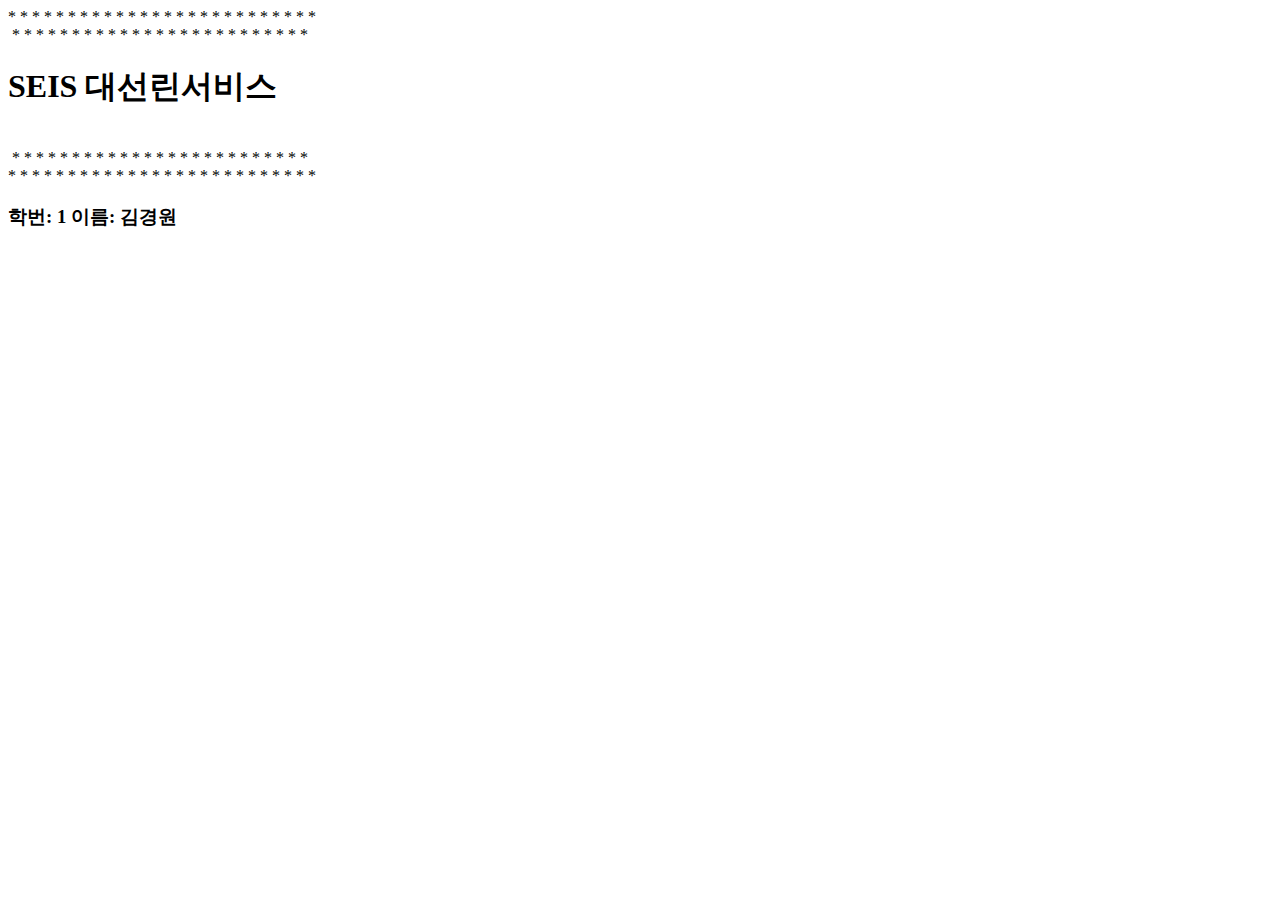
<file: index.html>
<!DOCTYPE html>
<html lang="en">
<head>
    <meta charset="UTF-8">
    <meta name="viewport" content="width=device-width, initial-scale=1.0">
    <title>제어 함수 객체</title>
    <script src="indd.js">
    
    </script>
</head>
<body>
    
</body>
</html>
</file>
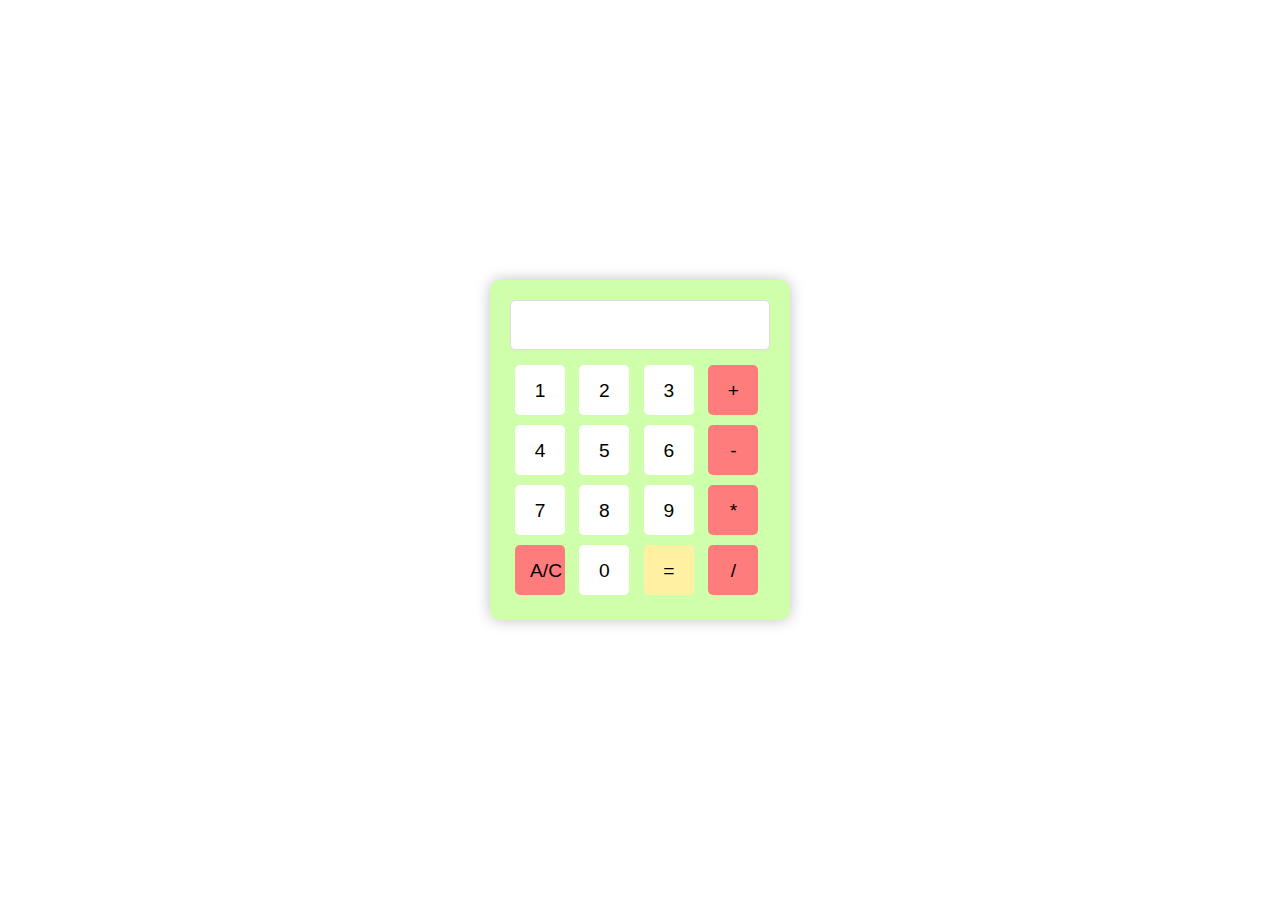
<file: Calcu2.html>
<!DOCTYPE html>
<html lang="ko">
<head>
    <meta charset="UTF-8">
    <meta name="viewport" content="width=device-width, initial-scale=1.0">
    <style>
         body {
            font-family: Arial, sans-serif;
            display: flex;
            justify-content: center;
            align-items: center;
            height: 100vh;
            margin: 0;
            background-color: #ffffff;
        }
        .Cal {
            border-radius: 10px;
            box-shadow: 0 0 15px rgba(0, 0, 0, 0.245);
            background-color: #d0ffac;
            padding: 20px;
            width: 260px;
        }
        .display {
            width: 100%;
            height: 50px;
            margin-bottom: 10px;
            text-align: right;
            font-size: 1.5em;
            padding: 10px;
            border: 1px solid #ddd;
            border-radius: 5px;
            box-sizing: border-box;
        }
        .button {
            padding: 15px;
            width: 50px;
            height: 50px;
            font-size: 1.2em;
            margin: 5px;
            border: none;
            border-radius: 5px;
            background-color: #ffffff;
            cursor: pointer;
            transition: background-color 0.2s;
        }
        .button:hover {
            background-color: #d1d1d1;
        }
        .button2{
            padding: 15px;
            width: 50px;
            height: 50px;
            font-size: 1.2em;
            margin: 5px;
            border: none;
            border-radius: 5px;
            background-color: #ff7c7c;
            cursor: pointer;
            transition: background-color 0.2s;
           
        }
        .button2:hover {
            background-color: #ff2323;
        }
        .button3{
            padding: 15px;
            width: 50px;
            height: 50px;
            font-size: 1.2em;
            margin: 5px;
            border: none;
            border-radius: 5px;
            background-color: #fff0a2;
            cursor: pointer;
            transition: background-color 0.2s;
           
        }
        .button3:hover {
            background-color: #ffee00;
        }
    </style>
    <script>
// 위에 스타일에선 계산기를 가운대로 오게하고 색깔들 변하게
        function number(number) { //숫자 누르면 문자끼리 더해진늑
            const display = document.getElementById('display');
            if (display.value === '0') {
                display.value = number;
            } else {
                display.value += number;
            }
        }

        function setOperation(operation) { //부호
            const display = document.getElementById('display');
            display.dataset.value = display.value;
            display.dataset.operation = operation;
            display.value = '';
        }

        function calculate() { //샤칙연산
            const display = document.getElementById('display');
            const num1 = parseFloat(display.dataset.value);
            const num2 = parseFloat(display.value);
            const operation = display.dataset.operation;

            let result;

            switch (operation) {
                case '+':
                    result = num1 + num2;
                    break;
                case '-':
                    result = num1 - num2;
                    break;
                case '*':
                    result = num1 * num2;
                    break;
                case '/':
                    result = num1 / num2;
                    break;
                default:
                    result = num2;
            }

            display.value = result;
            delete display.dataset.value;
            delete display.dataset.operation;
        }

        //A/C ㅅ숫자없애는거
        function clearDisplay() { 
            const display = document.getElementById('display'); 
            display.value = '';
            delete display.dataset.value;
            delete display.dataset.operation;
        }

    </script>
</head>
<body> 
    <div class="Cal">
        <input type="text" id="display" class="display" value="" ><br>
        <input type="button" value="1" id="number" onclick="number('1')" class="button">
        <input type="button" value="2" id="number" onclick="number('2')" class="button"> <!--버튼으로 숫자-->
        <input type="button" value="3" id="number"onclick="number('3')" class="button">
        <input type="button" value="+"  onclick="setOperation('+')" class="button2"><br>
        <input type="button" value="4" id="number"onclick="number('4')" class="button">
        <input type="button" value="5" id="number"onclick="number('5')" class="button">
        <input type="button" value="6" id="number"onclick="number('6')" class="button">
        <input type="button" value="-" onclick="setOperation('-')" class="button2"><br>
        <input type="button" value="7" id="number" onclick="number('7')" class="button">
        <input type="button" value="8" id="number"onclick="number('8')" class="button">
        <input type="button" value="9" id="number"onclick="number('9')" class="button">
        <input type="button" value="*"  onclick="setOperation('*')" class="button2"><br>
        <input type="button" value="A/C" onclick="clearDisplay()" class="button2">
        <input type="button" value="0" onclick="number('0')" class="button">
        <input type="button" value="=" onclick="calculate()" class="button3">
        <input type="button" value="/"  onclick="setOperation('/')" class="button2">

    </div>
    
</body>
</html>
</file>
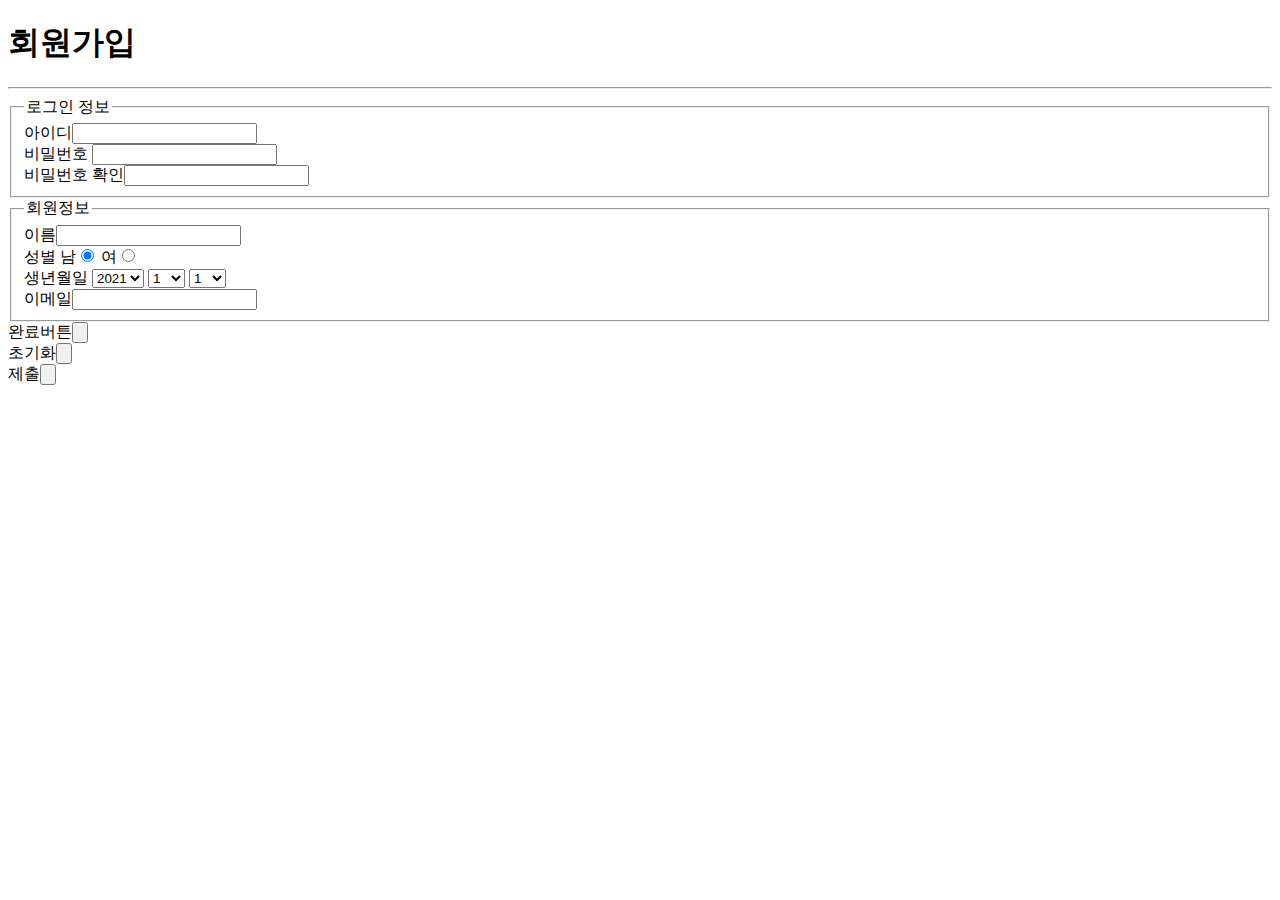
<file: form240405.html>
<!DOCTYPE html>
<html lang="en">
<head>
    <meta charset="UTF-8">
    <meta http-equiv="X-UA-Compatible" content="IE=edge">
    <meta name="viewport" content="width=device-width, initial-scale=1.0">
    <title>Document</title>
</head>
<body>
    <h1>회원가입</h1>
    <hr>
    <form action="" method="post">
        <fieldset><legend>로그인 정보</legend>
    아이디<input type="text" name="" id="" required><br>
    비밀번호 <input type="password" name="" id="" required><br>
    비밀번호 확인<input type="password" name="" id="" required><br>
        </fieldset>
    <fieldset><legend>회원정보</legend>

    이름<input type="text" name="" id="" required><br>
    성별 <label for="aid">남</label><input type="radio" name="gender" id="male" checked>
    <label for="aid">여</label><input type="radio" name="gender" id="female"><br>
    
    생년월일 <select name="year" id="">
        <option value="2021">2021</option> 
        <option value="2020">2020</option>
        <option value="2019">2019</option> 
        <option value="2018">2018</option> 
        <option value="2017">2017</option>
        <option value="2016">2016</option>  
        <option value="2015">2015</option>  
        <option value="2014">2014</option>  
        <option value="2013">2013</option>  
        <option value="2012">2012</option>  
        <option value="2011">2011</option>  
        <option value="2010">2010</option>  
        <option value="2009">2009</option>  
        <option value="2008">2008</option>  
        <option value="2007">2007</option>  
        <option value="2006">2006</option>  
        <option value="2005">2005</option>  
        <option value="2004">2004</option>  
        <option value="2003">2003</option>  
        <option value="2002">2002</option>  
        <option value="2001">2001</option>  
        <option value="2000">2000</option>  
        <option value="1999">1999</option>  
        <option value="1998">1998</option>  
        <option value="1997">1997</option>  
        <option value="1996">1996</option>  
        <option value="1995">1995</option>  
        <option value="1994">1994</option>  
        <option value="1993">1993</option>  
        <option value="1992">1992</option>  
        <option value="1991">1991</option>  
        <option value="1990">1990</option>  
        <option value="1989">1989</option>  
        <option value="1988">1988</option>  
        <option value="1987">1987</option> 
         <option value="1986">1986</option>  
         <option value="1985">1985</option>  
         <option value="1984">1984</option>  
         <option value="1983">1983</option>  
         <option value="1982">1982</option>  
         <option value="1981">1981</option>  
         <option value="1980">1980</option>  
         <option value="1979">1979</option>  
         <option value="1978">1978</option>  
         <option value="1977">1977</option>  
         <option value="1976">1976</option>  
         <option value="1975">1975</option>  
         <option value="1974">1974</option>  
         <option value="1973">1973</option>  
         <option value="1972">1972</option>  
         <option value="1971">1971</option>  
         <option value="1970">1970</option>  
         <option value="1969">1969</option>  
         <option value="1968">1968</option>  
         <option value="1967">1967</option>  
         <option value="1966">1966</option>  
         <option value="1965">1965</option>  
         <option value="1964">1964</option>  
         <option value="1963">1963</option>  
         <option value="1962">1962</option>  
         <option value="1960">1960</option>  
         <option value="1959">1959</option>  
         <option value="1958">1958</option>  
         <option value="1957">1957</option>  
         <option value="1956">1956</option>  
         <option value="1955">1955</option>  
         <option value="1954">1954</option>  
         <option value="1953">1953</option>  
         <option value="1952">1952</option>  
         <option value="1951">1951</option>  
         <option value="1950">1950</option>  
         <option value="1949">1949</option>  
         <option value="1948">1948</option>  
         <option value="1947">1947</option>  
         <option value="1946">1946</option>  
         <option value="1945">1945</option>  
         <option value="1944">1944</option>  
         <option value="1943">1943</option>  
         <option value="1942">1942</option>  
         <option value="1941">1941</option>  
         <option value="1940">1940</option>  
         <option value="1939">1939</option>  
         <option value="1938">1938</option>  
         <option value="1937">1937</option>  
         <option value="1936">1936</option>  
         <option value="1935">1935</option>  
         <option value="1934">1934</option>  
         <option value="1933">1933</option>  
         <option value="1932">1932</option>  
         <option value="1931">1931</option>  
         <option value="1930">1930</option>  
         <option value="1929">1929</option>  
         <option value="1928">1928</option>  
         <option value="1927">1927</option>  
         <option value="1926">1926</option>  
         <option value="1925">1925</option>  
         <option value="1924">1924</option> 
         <option value="1923">1923</option>  
         <option value="1922">1922</option>  
         <option value="1921">1921</option>
    </select>
    <select name="month" id="">
        <option value="1">1</option> 
        <option value="2">2</option>
        <option value="3">3</option>
        <option value="4">4</option>
        <option value="5">5</option>
        <option value="6">6</option>
        <option value="7">7</option>
        <option value="8">8</option>
        <option value="9">9</option>
        <option value="10">10</option>
        <option value="11">11</option>
        <option value="12">12</option>
    </select>
    <select name="date" id=""> 일
        <option value="1">1</option>
        <option value="2">2</option>
        <option value="3">3</option>
        <option value="4">4</option>
        <option value="5">5</option>
        <option value="6">6</option>
        <option value="7">7</option>
        <option value="8">8</option>
        <option value="9">9</option>
        <option value="10">10</option>
        <option value="11">11</option>
        <option value="12">12</option>
        <option value="13">13</option>
        <option value="14">14</option>
        <option value="15">15</option>
        <option value="16">16</option>
        <option value="17">17</option>
        <option value="18">18</option>
        <option value="19">19</option>
        <option value="20">20</option>
        <option value="21">21</option>
        <option value="22">22</option>
        <option value="23">23</option>
        <option value="24">24</option>
        <option value="25">25</option>
        <option value="26">26</option>
        <option value="27">27</option>
        <option value="28">28</option>
        <option value="29">29</option>
        <option value="30">30</option>
        <option value="31">31</option>
    </select><br>
    <label for="k">이메일</label><input type="email" name="" id="k" required><br>
    
</fieldset>
    
    완료버튼<input type="button" value=""><br>
    초기화<input type="reset" value=""><br>
    제출<input type="button" value="">
</form>


</body>
</html>
</file>
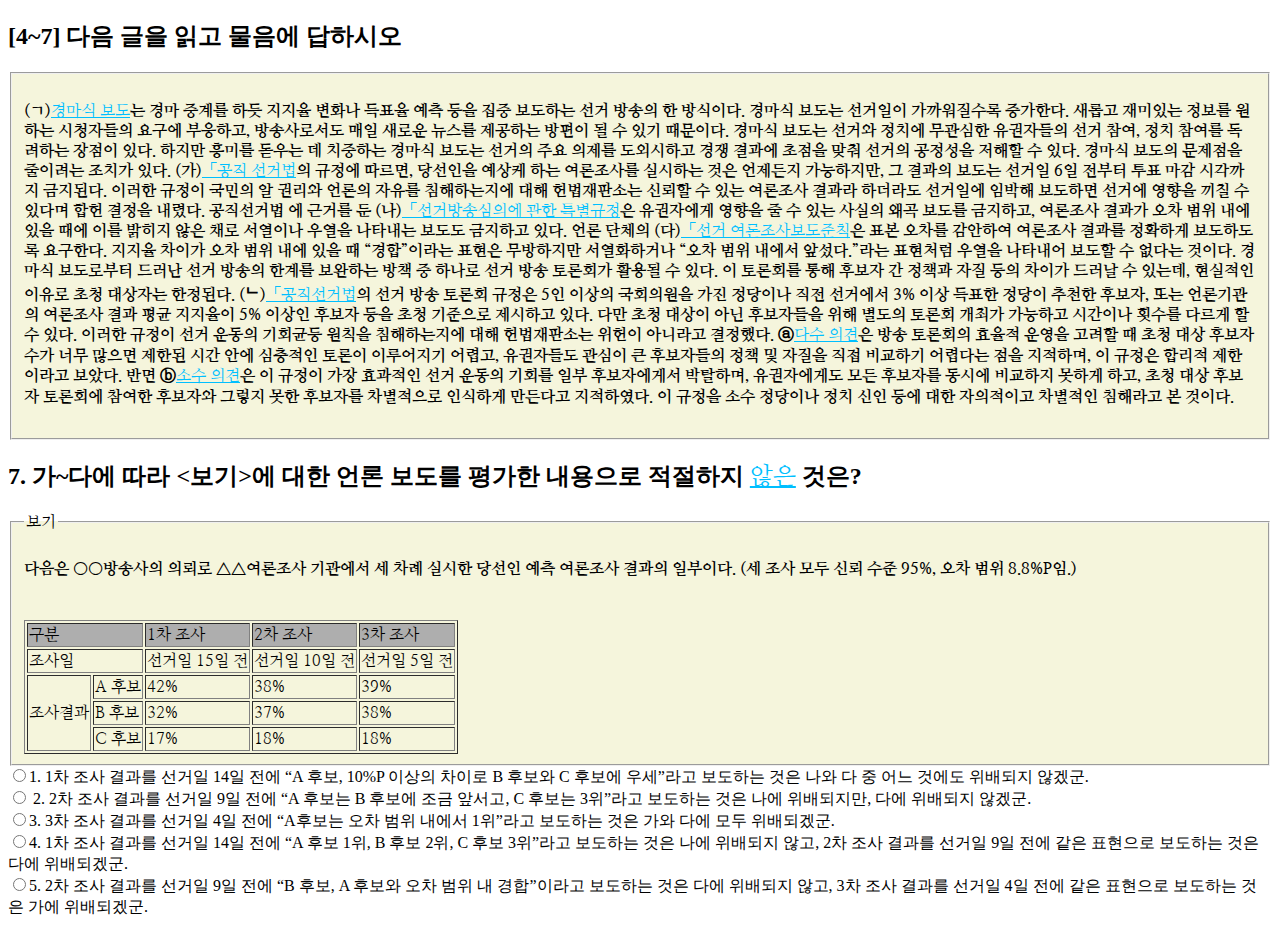
<file: test240405.html>
<!DOCTYPE html>
<html lang="en">
<head>
    <meta charset="UTF-8">
    <meta http-equiv="X-UA-Compatible" content="IE=edge">
    <meta name="viewport" content="width=device-width, initial-scale=1.0">
    <title>2024학년도 대학수학능력시험 문제지 ( 국어 ) </title>
    <style>
        fieldset {
            background-color: beige;
            font-family: "Nanum Myeongjo", serif;
            font-weight: 400;
            font-style: normal;
        }
        u {
            color:deepskyblue;

            font-family: "Nanum Myeongjo", serif;
            font-weight: 400;
            font-style: normal;
        }
    </style>
    <link rel="preconnect" href="https://fonts.googleapis.com">
    <link rel="preconnect" href="https://fonts.gstatic.com" crossorigin>
    <link href="https://fonts.googleapis.com/css2?family=Nanum+Myeongjo&display=swap" rel="stylesheet">
    </head>
<body>
    <h2>[4~7] 다음 글을 읽고 물음에 답하시오</h2>
    
    <fieldset><h4>(ㄱ)<u>경마식 보도</u>는 경마 중계를 하듯 지지율 변화나 득표율 예측
        등을 집중 보도하는 선거 방송의 한 방식이다. 경마식 보도는
        선거일이 가까워질수록 증가한다. 새롭고 재미있는 정보를 원하는
        시청자들의 요구에 부응하고, 방송사로서도 매일 새로운 뉴스를
        제공하는 방편이 될 수 있기 때문이다. 경마식 보도는 선거와
        정치에 무관심한 유권자들의 선거 참여, 정치 참여를 독려하는
        장점이 있다. 하지만 흥미를 돋우는 데 치중하는 경마식 보도는
        선거의 주요 의제를 도외시하고 경쟁 결과에 초점을 맞춰 선거의
        공정성을 저해할 수 있다.
        경마식 보도의 문제점을 줄이려는 조치가 있다. (가)<u>「공직
        선거법</u>의 규정에 따르면, 당선인을 예상케 하는 여론조사를
        실시하는 것은 언제든지 가능하지만, 그 결과의 보도는 선거일
        6일 전부터 투표 마감 시각까지 금지된다. 이러한 규정이 국민의
        알 권리와 언론의 자유를 침해하는지에 대해 헌법재판소는 신뢰할
        수 있는 여론조사 결과라 하더라도 선거일에 임박해 보도하면
        선거에 영향을 끼칠 수 있다며 합헌 결정을 내렸다. 공직선거법 에
        근거를 둔 (나)<u>「선거방송심의에 관한 특별규정</u>은 유권자에게
        영향을 줄 수 있는 사실의 왜곡 보도를 금지하고, 여론조사
        결과가 오차 범위 내에 있을 때에 이를 밝히지 않은 채로 서열이나
        우열을 나타내는 보도도 금지하고 있다. 언론 단체의 (다)<u>「선거
        여론조사보도준칙</u>은 표본 오차를 감안하여 여론조사 결과를
        정확하게 보도하도록 요구한다. 지지율 차이가 오차 범위 내에
        있을 때 “경합”이라는 표현은 무방하지만 서열화하거나 “오차
        범위 내에서 앞섰다.”라는 표현처럼 우열을 나타내어 보도할
        수 없다는 것이다.
        경마식 보도로부터 드러난 선거 방송의 한계를 보완하는 방책
        중 하나로 선거 방송 토론회가 활용될 수 있다. 이 토론회를
        통해 후보자 간 정책과 자질 등의 차이가 드러날 수 있는데,
        현실적인 이유로 초청 대상자는 한정된다. (ᄂ)<u>「공직선거법</u>의
        선거 방송 토론회 규정은 5인 이상의 국회의원을 가진 정당이나
        직전 선거에서 3% 이상 득표한 정당이 추천한 후보자, 또는
        언론기관의 여론조사 결과 평균 지지율이 5% 이상인 후보자
        등을 초청 기준으로 제시하고 있다. 다만 초청 대상이 아닌
        후보자들을 위해 별도의 토론회 개최가 가능하고 시간이나
        횟수를 다르게 할 수 있다.
        이러한 규정이 선거 운동의 기회균등 원칙을 침해하는지에
        대해 헌법재판소는 위헌이 아니라고 결정했다. ⓐ<u>다수 의견</u>은
        방송 토론회의 효율적 운영을 고려할 때 초청 대상 후보자 수가
        너무 많으면 제한된 시간 안에 심층적인 토론이 이루어지기
        어렵고, 유권자들도 관심이 큰 후보자들의 정책 및 자질을 직접
        비교하기 어렵다는 점을 지적하며, 이 규정은 합리적 제한이라고
        보았다. 반면 ⓑ<u>소수 의견</u>은 이 규정이 가장 효과적인 선거
        운동의 기회를 일부 후보자에게서 박탈하며, 유권자에게도 모든
        후보자를 동시에 비교하지 못하게 하고, 초청 대상 후보자
        토론회에 참여한 후보자와 그렇지 못한 후보자를 차별적으로
        인식하게 만든다고 지적하였다. 이 규정을 소수 정당이나 정치
        신인 등에 대한 자의적이고 차별적인 침해라고 본 것이다.</h4>
    </fieldset>

    <h2>7. 가~다에 따라 <보기>에 대한 언론 보도를 평가한 내용으로
        적절하지 <u>않은</u> 것은?</h2>

    <form action="" method="post">
        <fieldset><legend>보기</legend>
            <h4>다음은 ○○방송사의 의뢰로 △△여론조사 기관에서 세 차례
                실시한 당선인 예측 여론조사 결과의 일부이다. (세 조사 모두
                신뢰 수준 95%, 오차 범위 8.8%P임.)
            </h4><br>
            
            <table border="1">
                <tr>
                    <td colspan="2" style="background-color: rgb(174, 174, 174);">구분</td>
                    <td style="background-color: rgb(174, 174, 174);">1차 조사</td>
                    <td style="background-color: rgb(174, 174, 174);">2차 조사</td>
                    <td style="background-color: rgb(174, 174, 174);">3차 조사</td>
                   
                </tr>
                <tr>
                    <td colspan="2">조사일</td>
                    <td>선거일 15일 전</td>
                    <td>선거일 10일 전</td>
                    <td>선거일 5일 전</td>
                   
                </tr>

                <tr>
                    <td rowspan="3">조사결과</td>
                    <td>A 후보</td>
                    <td>42%</td>
                    <td>38%</td>
                    <td>39%</td>
                   
                </tr>

                <tr>
                    <td>B 후보</td>
                    <td>32%</td>
                    <td>37%</td>
                    <td>38%</td>
                   
                </tr>
                <tr>
                    <td>C 후보</td>
                    <td>17%</td>
                    <td>18%</td>
                    <td>18%</td>
                   
                </tr>

            </table>
    
        </fieldset>
        <input type="radio" name="f" id="1"><label for="1">1. 1차 조사 결과를 선거일 14일 전에 “A 후보, 10%P 이상의
            차이로 B 후보와 C 후보에 우세”라고 보도하는 것은 나와 다
            중 어느 것에도 위배되지 않겠군.
        </label><br>
        <input type="radio" name="f" id="2"><label for="2"> 2. 2차 조사 결과를 선거일 9일 전에 “A 후보는 B 후보에 조금
            앞서고, C 후보는 3위”라고 보도하는 것은 나에 위배되지만,
            다에 위배되지 않겠군.
        </label><br>
        <input type="radio" name="f" id="3"><label for="3">3. 3차 조사 결과를 선거일 4일 전에 “A후보는 오차 범위 내에서
            1위”라고 보도하는 것은 가와 다에 모두 위배되겠군.
        </label><br>
        <input type="radio" name="f" id="4"><label for="4">4. 1차 조사 결과를 선거일 14일 전에 “A 후보 1위, B 후보 2위,
            C 후보 3위”라고 보도하는 것은 나에 위배되지 않고, 2차 조사
            결과를 선거일 9일 전에 같은 표현으로 보도하는 것은 다에
            위배되겠군.
        </label><br>
        <input type="radio" name="f" id="5"><label for="5">5. 2차 조사 결과를 선거일 9일 전에 “B 후보, A 후보와 오차
            범위 내 경합”이라고 보도하는 것은 다에 위배되지 않고, 3차
            조사 결과를 선거일 4일 전에 같은 표현으로 보도하는 것은
            가에 위배되겠군.
        </label><br>

</form>


</body>
</html>
</file>
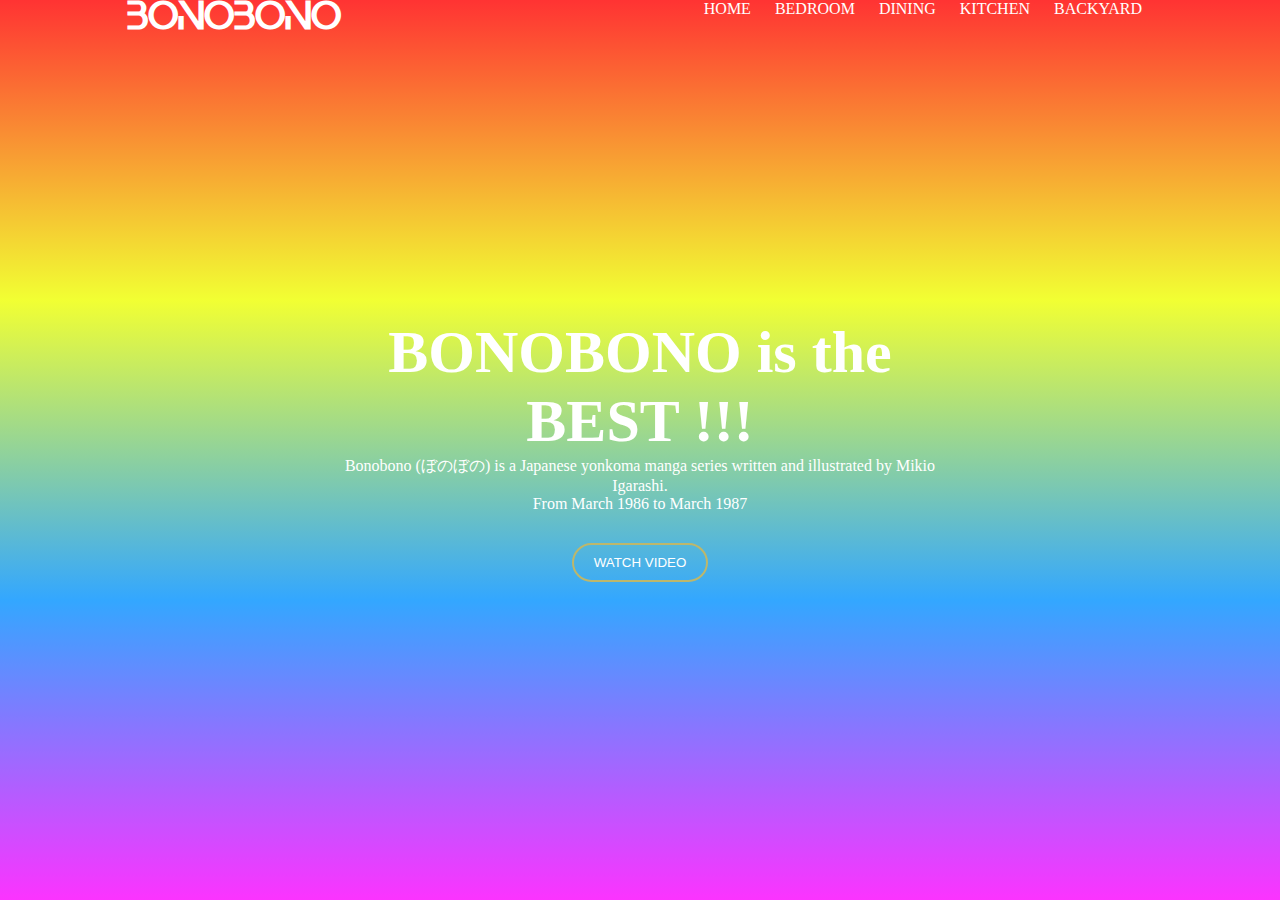
<file: css_test/test2.html>
<!DOCTYPE html>
<html lang="en">
  <head>
    <meta charset="UTF-8" />
    <meta http-equiv="X-UA-Compatible" content="IE=edge" />
    <meta name="viewport" content="width=device-width, initial-scale=1.0" />
    <title>Document</title>
    <link rel="stylesheet" href="style_test.css" />
  </head>
  <body>
    <div class="container">
      <div class="header">
        <h1><a href="#">BONOBONO</a></h1>
        <div class="nav">
          <ul>
            <li><a href="#">HOME</a></li>
            <li><a href="#">BEDROOM</a></li>
            <li><a href="#">DINING</a></li>
            <li><a href="#">KITCHEN</a></li>
            <li><a href="#">BACKYARD</a></li>
          </ul>
        </div>
      </div>
      <div class="hero">
        <h2>BONOBONO is the BEST !!! </h2>
        <p>
          Bonobono (ぼのぼの) is a Japanese yonkoma manga series written and illustrated by Mikio Igarashi.<br>
          From March 1986 to March 1987
        </p>
        <button>WATCH VIDEO</button>
      </div>
    </div>
  </body>
</html>
</file>
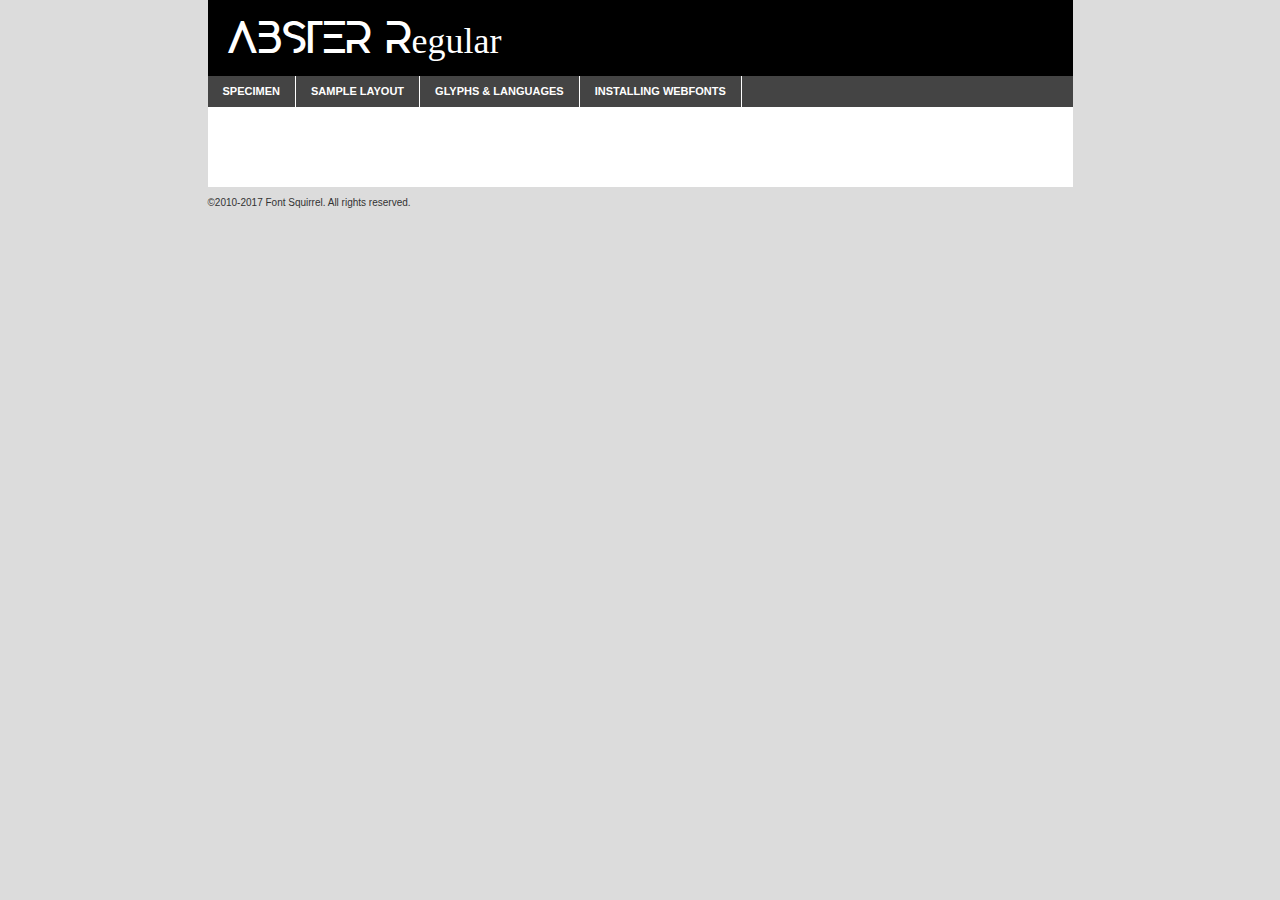
<file: css_test/font/abster-demo.html>
<!DOCTYPE html PUBLIC "-//W3C//DTD XHTML 1.0 Transitional//EN"
	"http://www.w3.org/TR/xhtml1/DTD/xhtml1-transitional.dtd">

<html xmlns="http://www.w3.org/1999/xhtml" xml:lang="en" lang="en">
<head>
	<meta http-equiv="Content-Type" content="text/html; charset=utf-8" />
	<script src="http://ajax.googleapis.com/ajax/libs/jquery/1.7.2/jquery.min.js" type="text/javascript" charset="utf-8"></script>
	<script type="text/javascript">
	(function($){$.fn.easyTabs=function(option){var param=jQuery.extend({fadeSpeed:"fast",defaultContent:1,activeClass:'active'},option);$(this).each(function(){var thisId="#"+this.id;if(param.defaultContent==''){param.defaultContent=1;}
	if(typeof param.defaultContent=="number")
	{var defaultTab=$(thisId+" .tabs li:eq("+(param.defaultContent-1)+") a").attr('href').substr(1);}else{var defaultTab=param.defaultContent;}
	$(thisId+" .tabs li a").each(function(){var tabToHide=$(this).attr('href').substr(1);$("#"+tabToHide).addClass('easytabs-tab-content');});hideAll();changeContent(defaultTab);function hideAll(){$(thisId+" .easytabs-tab-content").hide();}
	function changeContent(tabId){hideAll();$(thisId+" .tabs li").removeClass(param.activeClass);$(thisId+" .tabs li a[href=#"+tabId+"]").closest('li').addClass(param.activeClass);if(param.fadeSpeed!="none")
	{$(thisId+" #"+tabId).fadeIn(param.fadeSpeed);}else{$(thisId+" #"+tabId).show();}}
	$(thisId+" .tabs li").click(function(){var tabId=$(this).find('a').attr('href').substr(1);changeContent(tabId);return false;});});}})(jQuery);
	</script>
	<link rel="stylesheet" href="specimen_files/specimen_stylesheet.css" type="text/css" charset="utf-8" />
	<link rel="stylesheet" href="stylesheet.css" type="text/css" charset="utf-8" />

	<style type="text/css">
					body{
				font-family: 'absterregular';
							}
		</style>

	<title>ABSTER Regular Specimen</title>
	
	
	<script type="text/javascript" charset="utf-8">
		$(document).ready(function() {
			$('#container').easyTabs({defaultContent:1});
		});
	</script>
</head>

<body>
<div id="container">
	<div id="header">
		ABSTER Regular	</div>
	<ul class="tabs">
		<li><a href="#specimen">Specimen</a></li>
		<li><a href="#layout">Sample Layout</a></li>
				<li><a href="#glyphs">Glyphs &amp; Languages</a></li>
		<li><a href="#installing">Installing Webfonts</a></li>
		
	</ul>
	
	<div id="main_content">

		
			<div id="specimen">
		
				<div class="section">
					<div class="grid12 firstcol">
						<div class="huge">AaBb</div>
					</div>
				</div>
		
				<div class="section">
					<div class="glyph_range">A&#x200B;B&#x200b;C&#x200b;D&#x200b;E&#x200b;F&#x200b;G&#x200b;H&#x200b;I&#x200b;J&#x200b;K&#x200b;L&#x200b;M&#x200b;N&#x200b;O&#x200b;P&#x200b;Q&#x200b;R&#x200b;S&#x200b;T&#x200b;U&#x200b;V&#x200b;W&#x200b;X&#x200b;Y&#x200b;Z&#x200b;a&#x200b;b&#x200b;c&#x200b;d&#x200b;e&#x200b;f&#x200b;g&#x200b;h&#x200b;i&#x200b;j&#x200b;k&#x200b;l&#x200b;m&#x200b;n&#x200b;o&#x200b;p&#x200b;q&#x200b;r&#x200b;s&#x200b;t&#x200b;u&#x200b;v&#x200b;w&#x200b;x&#x200b;y&#x200b;z&#x200b;1&#x200b;2&#x200b;3&#x200b;4&#x200b;5&#x200b;6&#x200b;7&#x200b;8&#x200b;9&#x200b;0&#x200b;&amp;&#x200b;.&#x200b;,&#x200b;?&#x200b;!&#x200b;&#64;&#x200b;(&#x200b;)&#x200b;#&#x200b;$&#x200b;%&#x200b;*&#x200b;+&#x200b;-&#x200b;=&#x200b;:&#x200b;;</div>
				</div>
				<div class="section">
					<div class="grid12 firstcol">
						<table class="sample_table">
							<tr><td>10</td><td class="size10">abcdefghijklmnopqrstuvwxyzABCDEFGHIJKLMNOPQRSTUVWXYZ0123456789abcdefghijklmnopqrstuvwxyzABCDEFGHIJKLMNOPQRSTUVWXYZ0123456789abcdefghijklmnopqrstuvwxyzABCDEFGHIJKLMNOPQRSTUVWXYZ</td></tr>
							<tr><td>11</td><td class="size11">abcdefghijklmnopqrstuvwxyzABCDEFGHIJKLMNOPQRSTUVWXYZ0123456789abcdefghijklmnopqrstuvwxyzABCDEFGHIJKLMNOPQRSTUVWXYZ0123456789abcdefghijklmnopqrstuvwxyzABCDEFGHIJKLMNOPQRSTUVWXYZ</td></tr>
							<tr><td>12</td><td class="size12">abcdefghijklmnopqrstuvwxyzABCDEFGHIJKLMNOPQRSTUVWXYZ0123456789abcdefghijklmnopqrstuvwxyzABCDEFGHIJKLMNOPQRSTUVWXYZ0123456789abcdefghijklmnopqrstuvwxyzABCDEFGHIJKLMNOPQRSTUVWXYZ</td></tr>
							<tr><td>13</td><td class="size13">abcdefghijklmnopqrstuvwxyzABCDEFGHIJKLMNOPQRSTUVWXYZ0123456789abcdefghijklmnopqrstuvwxyzABCDEFGHIJKLMNOPQRSTUVWXYZ0123456789abcdefghijklmnopqrstuvwxyzABCDEFGHIJKLMNOPQRSTUVWXYZ</td></tr>
							<tr><td>14</td><td class="size14">abcdefghijklmnopqrstuvwxyzABCDEFGHIJKLMNOPQRSTUVWXYZ0123456789abcdefghijklmnopqrstuvwxyzABCDEFGHIJKLMNOPQRSTUVWXYZ0123456789abcdefghijklmnopqrstuvwxyzABCDEFGHIJKLMNOPQRSTUVWXYZ</td></tr>
							<tr><td>16</td><td class="size16">abcdefghijklmnopqrstuvwxyzABCDEFGHIJKLMNOPQRSTUVWXYZ0123456789abcdefghijklmnopqrstuvwxyzABCDEFGHIJKLMNOPQRSTUVWXYZ</td></tr>
							<tr><td>18</td><td class="size18">abcdefghijklmnopqrstuvwxyzABCDEFGHIJKLMNOPQRSTUVWXYZ0123456789abcdefghijklmnopqrstuvwxyzABCDEFGHIJKLMNOPQRSTUVWXYZ</td></tr>
							<tr><td>20</td><td class="size20">abcdefghijklmnopqrstuvwxyzABCDEFGHIJKLMNOPQRSTUVWXYZ0123456789abcdefghijklmnopqrstuvwxyzABCDEFGHIJKLMNOPQRSTUVWXYZ</td></tr>
							<tr><td>24</td><td class="size24">abcdefghijklmnopqrstuvwxyzABCDEFGHIJKLMNOPQRSTUVWXYZ0123456789abcdefghijklmnopqrstuvwxyzABCDEFGHIJKLMNOPQRSTUVWXYZ</td></tr>
							<tr><td>30</td><td class="size30">abcdefghijklmnopqrstuvwxyzABCDEFGHIJKLMNOPQRSTUVWXYZ0123456789abcdefghijklmnopqrstuvwxyzABCDEFGHIJKLMNOPQRSTUVWXYZ</td></tr>
							<tr><td>36</td><td class="size36">abcdefghijklmnopqrstuvwxyzABCDEFGHIJKLMNOPQRSTUVWXYZ0123456789abcdefghijklmnopqrstuvwxyzABCDEFGHIJKLMNOPQRSTUVWXYZ</td></tr>
							<tr><td>48</td><td class="size48">abcdefghijklmnopqrstuvwxyzABCDEFGHIJKLMNOPQRSTUVWXYZ0123456789abcdefghijklmnopqrstuvwxyzABCDEFGHIJKLMNOPQRSTUVWXYZ</td></tr>
							<tr><td>60</td><td class="size60">abcdefghijklmnopqrstuvwxyzABCDEFGHIJKLMNOPQRSTUVWXYZ0123456789abcdefghijklmnopqrstuvwxyzABCDEFGHIJKLMNOPQRSTUVWXYZ</td></tr>
							<tr><td>72</td><td class="size72">abcdefghijklmnopqrstuvwxyzABCDEFGHIJKLMNOPQRSTUVWXYZ0123456789abcdefghijklmnopqrstuvwxyzABCDEFGHIJKLMNOPQRSTUVWXYZ</td></tr>
							<tr><td>90</td><td class="size90">abcdefghijklmnopqrstuvwxyzABCDEFGHIJKLMNOPQRSTUVWXYZ0123456789abcdefghijklmnopqrstuvwxyzABCDEFGHIJKLMNOPQRSTUVWXYZ</td></tr>
						</table>
				
					</div>
			
				</div>
		
		
		
								<div class="section" id="bodycomparison">


										<div id="xheight">
				<div class="fontbody">&#x25FC;&#x25FC;&#x25FC;&#x25FC;&#x25FC;&#x25FC;&#x25FC;&#x25FC;&#x25FC;&#x25FC;&#x25FC;&#x25FC;&#x25FC;&#x25FC;&#x25FC;&#x25FC;&#x25FC;&#x25FC;&#x25FC;&#x25FC;&#x25FC;&#x25FC;&#x25FC;&#x25FC;&#x25FC;&#x25FC;&#x25FC;&#x25FC;&#x25FC;&#x25FC;&#x25FC;&#x25FC;&#x25FC;&#x25FC;&#x25FC;&#x25FC;&#x25FC;&#x25FC;&#x25FC;&#x25FC;&#x25FC;&#x25FC;&#x25FC;&#x25FC;&#x25FC;&#x25FC;&#x25FC;&#x25FC;&#x25FC;&#x25FC;&#x25FC;&#x25FC;&#x25FC;&#x25FC;&#x25FC;&#x25FC;&#x25FC;&#x25FC;&#x25FC;&#x25FC;&#x25FC;&#x25FC;&#x25FC;&#x25FC;&#x25FC;&#x25FC;&#x25FC;&#x25FC;&#x25FC;&#x25FC;&#x25FC;&#x25FC;&#x25FC;&#x25FC;&#x25FC;&#x25FC;&#x25FC;&#x25FC;&#x25FC;&#x25FC;&#x25FC;&#x25FC;&#x25FC;&#x25FC;&#x25FC;&#x25FC;&#x25FC;&#x25FC;&#x25FC;&#x25FC;&#x25FC;&#x25FC;&#x25FC;&#x25FC;&#x25FC;&#x25FC;&#x25FC;&#x25FC;&#x25FC;body</div><div class="arialbody">body</div><div class="verdanabody">body</div><div class="georgiabody">body</div></div>
										<div class="fontbody" style="z-index:1">
											body<span>ABSTER Regular</span>
										</div>
										<div class="arialbody" style="z-index:1">
											body<span>Arial</span>
										</div>
										<div class="verdanabody" style="z-index:1">
											body<span>Verdana</span>
										</div>
										<div class="georgiabody" style="z-index:1">
											body<span>Georgia</span>
										</div>



								</div>
		
		
				<div class="section psample psample_row1" id="">
					
					<div class="grid2 firstcol">
						<p class="size10"><span>10.</span>Aenean lacinia bibendum nulla sed consectetur. Fusce dapibus, tellus ac cursus commodo, tortor mauris condimentum nibh, ut fermentum massa justo sit amet risus. Nullam id dolor id nibh ultricies vehicula ut id elit. Cum sociis natoque penatibus et magnis dis parturient montes, nascetur ridiculus mus. Nulla vitae elit libero, a pharetra augue.</p>
			
					</div>
					<div class="grid3">
						<p class="size11"><span>11.</span>Aenean lacinia bibendum nulla sed consectetur. Fusce dapibus, tellus ac cursus commodo, tortor mauris condimentum nibh, ut fermentum massa justo sit amet risus. Nullam id dolor id nibh ultricies vehicula ut id elit. Cum sociis natoque penatibus et magnis dis parturient montes, nascetur ridiculus mus. Nulla vitae elit libero, a pharetra augue.</p>
			
					</div>
					<div class="grid3">
						<p class="size12"><span>12.</span>Aenean lacinia bibendum nulla sed consectetur. Fusce dapibus, tellus ac cursus commodo, tortor mauris condimentum nibh, ut fermentum massa justo sit amet risus. Nullam id dolor id nibh ultricies vehicula ut id elit. Cum sociis natoque penatibus et magnis dis parturient montes, nascetur ridiculus mus. Nulla vitae elit libero, a pharetra augue.</p>
			
					</div>
					<div class="grid4">
						<p class="size13"><span>13.</span>Aenean lacinia bibendum nulla sed consectetur. Fusce dapibus, tellus ac cursus commodo, tortor mauris condimentum nibh, ut fermentum massa justo sit amet risus. Nullam id dolor id nibh ultricies vehicula ut id elit. Cum sociis natoque penatibus et magnis dis parturient montes, nascetur ridiculus mus. Nulla vitae elit libero, a pharetra augue.</p>
			
					</div>
					<div class="white_blend"></div>
					
				</div>
				<div class="section psample psample_row2" id="">
					<div class="grid3 firstcol">
						<p class="size14"><span>14.</span>Aenean lacinia bibendum nulla sed consectetur. Fusce dapibus, tellus ac cursus commodo, tortor mauris condimentum nibh, ut fermentum massa justo sit amet risus. Nullam id dolor id nibh ultricies vehicula ut id elit. Cum sociis natoque penatibus et magnis dis parturient montes, nascetur ridiculus mus. Nulla vitae elit libero, a pharetra augue.</p>
			
					</div>
					<div class="grid4">
						<p class="size16"><span>16.</span>Aenean lacinia bibendum nulla sed consectetur. Fusce dapibus, tellus ac cursus commodo, tortor mauris condimentum nibh, ut fermentum massa justo sit amet risus. Nullam id dolor id nibh ultricies vehicula ut id elit. Cum sociis natoque penatibus et magnis dis parturient montes, nascetur ridiculus mus. Nulla vitae elit libero, a pharetra augue.</p>
			
					</div>
					<div class="grid5">
						<p class="size18"><span>18.</span>Aenean lacinia bibendum nulla sed consectetur. Fusce dapibus, tellus ac cursus commodo, tortor mauris condimentum nibh, ut fermentum massa justo sit amet risus. Nullam id dolor id nibh ultricies vehicula ut id elit. Cum sociis natoque penatibus et magnis dis parturient montes, nascetur ridiculus mus. Nulla vitae elit libero, a pharetra augue.</p>
			
					</div>

					<div class="white_blend"></div>

				</div>
				
				<div class="section psample psample_row3" id="">
					<div class="grid5 firstcol">
						<p class="size20"><span>20.</span>Aenean lacinia bibendum nulla sed consectetur. Fusce dapibus, tellus ac cursus commodo, tortor mauris condimentum nibh, ut fermentum massa justo sit amet risus. Nullam id dolor id nibh ultricies vehicula ut id elit. Cum sociis natoque penatibus et magnis dis parturient montes, nascetur ridiculus mus. Nulla vitae elit libero, a pharetra augue.</p>
					</div>
					<div class="grid7">
						<p class="size24"><span>24.</span>Aenean lacinia bibendum nulla sed consectetur. Fusce dapibus, tellus ac cursus commodo, tortor mauris condimentum nibh, ut fermentum massa justo sit amet risus. Nullam id dolor id nibh ultricies vehicula ut id elit. Cum sociis natoque penatibus et magnis dis parturient montes, nascetur ridiculus mus. Nulla vitae elit libero, a pharetra augue.</p>
					</div>
					
					<div class="white_blend"></div>
					
				</div>
				
				<div class="section psample psample_row4" id="">
					<div class="grid12 firstcol">
						<p class="size30"><span>30.</span>Aenean lacinia bibendum nulla sed consectetur. Fusce dapibus, tellus ac cursus commodo, tortor mauris condimentum nibh, ut fermentum massa justo sit amet risus. Nullam id dolor id nibh ultricies vehicula ut id elit. Cum sociis natoque penatibus et magnis dis parturient montes, nascetur ridiculus mus. Nulla vitae elit libero, a pharetra augue.</p>
					</div>
					<div class="white_blend"></div>
					
				</div>
				
				
				
				<div class="section psample psample_row1 fullreverse">
					<div class="grid2 firstcol">
						<p class="size10"><span>10.</span>Aenean lacinia bibendum nulla sed consectetur. Fusce dapibus, tellus ac cursus commodo, tortor mauris condimentum nibh, ut fermentum massa justo sit amet risus. Nullam id dolor id nibh ultricies vehicula ut id elit. Cum sociis natoque penatibus et magnis dis parturient montes, nascetur ridiculus mus. Nulla vitae elit libero, a pharetra augue.</p>
			
					</div>
					<div class="grid3">
						<p class="size11"><span>11.</span>Aenean lacinia bibendum nulla sed consectetur. Fusce dapibus, tellus ac cursus commodo, tortor mauris condimentum nibh, ut fermentum massa justo sit amet risus. Nullam id dolor id nibh ultricies vehicula ut id elit. Cum sociis natoque penatibus et magnis dis parturient montes, nascetur ridiculus mus. Nulla vitae elit libero, a pharetra augue.</p>
			
					</div>
					<div class="grid3">
						<p class="size12"><span>12.</span>Aenean lacinia bibendum nulla sed consectetur. Fusce dapibus, tellus ac cursus commodo, tortor mauris condimentum nibh, ut fermentum massa justo sit amet risus. Nullam id dolor id nibh ultricies vehicula ut id elit. Cum sociis natoque penatibus et magnis dis parturient montes, nascetur ridiculus mus. Nulla vitae elit libero, a pharetra augue.</p>
			
					</div>
					<div class="grid4">
						<p class="size13"><span>13.</span>Aenean lacinia bibendum nulla sed consectetur. Fusce dapibus, tellus ac cursus commodo, tortor mauris condimentum nibh, ut fermentum massa justo sit amet risus. Nullam id dolor id nibh ultricies vehicula ut id elit. Cum sociis natoque penatibus et magnis dis parturient montes, nascetur ridiculus mus. Nulla vitae elit libero, a pharetra augue.</p>
			
					</div>
					<div class="black_blend"></div>
					
				</div>
				
				<div class="section psample psample_row2 fullreverse">
					<div class="grid3 firstcol">
						<p class="size14"><span>14.</span>Aenean lacinia bibendum nulla sed consectetur. Fusce dapibus, tellus ac cursus commodo, tortor mauris condimentum nibh, ut fermentum massa justo sit amet risus. Nullam id dolor id nibh ultricies vehicula ut id elit. Cum sociis natoque penatibus et magnis dis parturient montes, nascetur ridiculus mus. Nulla vitae elit libero, a pharetra augue.</p>
			
					</div>
					<div class="grid4">
						<p class="size16"><span>16.</span>Aenean lacinia bibendum nulla sed consectetur. Fusce dapibus, tellus ac cursus commodo, tortor mauris condimentum nibh, ut fermentum massa justo sit amet risus. Nullam id dolor id nibh ultricies vehicula ut id elit. Cum sociis natoque penatibus et magnis dis parturient montes, nascetur ridiculus mus. Nulla vitae elit libero, a pharetra augue.</p>
			
					</div>
					<div class="grid5">
						<p class="size18"><span>18.</span>Aenean lacinia bibendum nulla sed consectetur. Fusce dapibus, tellus ac cursus commodo, tortor mauris condimentum nibh, ut fermentum massa justo sit amet risus. Nullam id dolor id nibh ultricies vehicula ut id elit. Cum sociis natoque penatibus et magnis dis parturient montes, nascetur ridiculus mus. Nulla vitae elit libero, a pharetra augue.</p>
			
					</div>
					<div class="black_blend"></div>

				</div>
				
				<div class="section psample fullreverse psample_row3" id="">
					<div class="grid5 firstcol">
						<p class="size20"><span>20.</span>Aenean lacinia bibendum nulla sed consectetur. Fusce dapibus, tellus ac cursus commodo, tortor mauris condimentum nibh, ut fermentum massa justo sit amet risus. Nullam id dolor id nibh ultricies vehicula ut id elit. Cum sociis natoque penatibus et magnis dis parturient montes, nascetur ridiculus mus. Nulla vitae elit libero, a pharetra augue.</p>
					</div>
					<div class="grid7">
						<p class="size24"><span>24.</span>Aenean lacinia bibendum nulla sed consectetur. Fusce dapibus, tellus ac cursus commodo, tortor mauris condimentum nibh, ut fermentum massa justo sit amet risus. Nullam id dolor id nibh ultricies vehicula ut id elit. Cum sociis natoque penatibus et magnis dis parturient montes, nascetur ridiculus mus. Nulla vitae elit libero, a pharetra augue.</p>
					</div>
					
					<div class="black_blend"></div>
					
				</div>
				
				<div class="section psample fullreverse psample_row4" id="" style="border-bottom: 20px #000 solid;">
					<div class="grid12 firstcol">
						<p class="size30"><span>30.</span>Aenean lacinia bibendum nulla sed consectetur. Fusce dapibus, tellus ac cursus commodo, tortor mauris condimentum nibh, ut fermentum massa justo sit amet risus. Nullam id dolor id nibh ultricies vehicula ut id elit. Cum sociis natoque penatibus et magnis dis parturient montes, nascetur ridiculus mus. Nulla vitae elit libero, a pharetra augue.</p>
					</div>
					<div class="black_blend"></div>
					
				</div>
				
				
				
				
			</div>
			
			<div id="layout">
				
				<div class="section">
					
					<div class="grid12 firstcol">
						<h1>Lorem Ipsum Dolor</h1>
						<h2>Etiam porta sem malesuada magna mollis euismod</h2>
						
						<p class="byline">By <a href="#link">Aenean Lacinia</a></p>
					</div>
				</div>
				<div class="section">
					<div class="grid8 firstcol">
						<p class="large">Donec sed odio dui. Morbi leo risus, porta ac consectetur ac, vestibulum at eros. Fusce dapibus, tellus ac cursus commodo, tortor mauris condimentum nibh, ut fermentum massa justo sit amet risus. </p>

						
						<h3>Pellentesque ornare sem</h3>

						<p>Maecenas sed diam eget risus varius blandit sit amet non magna. Maecenas faucibus mollis interdum. Donec ullamcorper nulla non metus auctor fringilla. Nullam id dolor id nibh ultricies vehicula ut id elit. Nullam id dolor id nibh ultricies vehicula ut id elit. </p>

						<p>Aenean eu leo quam. Pellentesque ornare sem lacinia quam venenatis vestibulum. Lorem ipsum dolor sit amet, consectetur adipiscing elit. Cum sociis natoque penatibus et magnis dis parturient montes, nascetur ridiculus mus. </p>

						<p>Nulla vitae elit libero, a pharetra augue. Praesent commodo cursus magna, vel scelerisque nisl consectetur et. Aenean lacinia bibendum nulla sed consectetur. </p>

						<p>Nullam quis risus eget urna mollis ornare vel eu leo. Nullam quis risus eget urna mollis ornare vel eu leo. Maecenas sed diam eget risus varius blandit sit amet non magna. Donec ullamcorper nulla non metus auctor fringilla. </p>

						<h3>Cras mattis consectetur</h3>

						<p>Aenean eu leo quam. Pellentesque ornare sem lacinia quam venenatis vestibulum. Aenean lacinia bibendum nulla sed consectetur. Integer posuere erat a ante venenatis dapibus posuere velit aliquet. Cras mattis consectetur purus sit amet fermentum. </p>

						<p>Nullam id dolor id nibh ultricies vehicula ut id elit. Nullam quis risus eget urna mollis ornare vel eu leo. Cras mattis consectetur purus sit amet fermentum.</p>
					</div>
					
					<div class="grid4 sidebar">
						
						<div class="box reverse">
							<p class="last">Nullam quis risus eget urna mollis ornare vel eu leo. Donec ullamcorper nulla non metus auctor fringilla. Cras mattis consectetur purus sit amet fermentum. Sed posuere consectetur est at lobortis. Lorem ipsum dolor sit amet, consectetur adipiscing elit. </p>
						</div>
						
						<p class="caption">Maecenas sed diam eget risus varius.</p>

						<p>Vestibulum id ligula porta felis euismod semper. Integer posuere erat a ante venenatis dapibus posuere velit aliquet. Vestibulum id ligula porta felis euismod semper. Sed posuere consectetur est at lobortis. Maecenas sed diam eget risus varius blandit sit amet non magna. Fusce dapibus, tellus ac cursus commodo, tortor mauris condimentum nibh, ut fermentum massa justo sit amet risus. </p>

					

						<p>Duis mollis, est non commodo luctus, nisi erat porttitor ligula, eget lacinia odio sem nec elit. Aenean lacinia bibendum nulla sed consectetur. Vivamus sagittis lacus vel augue laoreet rutrum faucibus dolor auctor. Aenean lacinia bibendum nulla sed consectetur. Nullam quis risus eget urna mollis ornare vel eu leo. </p>

						<p>Praesent commodo cursus magna, vel scelerisque nisl consectetur et. Donec ullamcorper nulla non metus auctor fringilla. Maecenas faucibus mollis interdum. Fusce dapibus, tellus ac cursus commodo, tortor mauris condimentum nibh, ut fermentum massa justo sit amet risus. </p>

					</div>
				</div>
				
			</div>


			



		<div id="glyphs">
			<div class="section">
				<div class="grid12 firstcol">
			
				<h1>Language Support</h1>
				<p>The subset of ABSTER Regular in this kit supports the following languages:<br />
			
									</p>
				<h1>Glyph Chart</h1>
				<p>The subset of ABSTER Regular in this kit includes all the glyphs listed below. Unicode entities are included above each glyph to help you insert individual characters into your layout.</p>
				<div id="glyph_chart">
			
																														 <div><p>&amp;#13;</p>&#13;</div>
																				 <div><p>&amp;#32;</p>&#32;</div>
																				 <div><p>&amp;#65;</p>&#65;</div>
																				 <div><p>&amp;#66;</p>&#66;</div>
																				 <div><p>&amp;#67;</p>&#67;</div>
																				 <div><p>&amp;#68;</p>&#68;</div>
																				 <div><p>&amp;#69;</p>&#69;</div>
																				 <div><p>&amp;#70;</p>&#70;</div>
																				 <div><p>&amp;#71;</p>&#71;</div>
																				 <div><p>&amp;#72;</p>&#72;</div>
																				 <div><p>&amp;#73;</p>&#73;</div>
																				 <div><p>&amp;#74;</p>&#74;</div>
																				 <div><p>&amp;#75;</p>&#75;</div>
																				 <div><p>&amp;#76;</p>&#76;</div>
																				 <div><p>&amp;#77;</p>&#77;</div>
																				 <div><p>&amp;#78;</p>&#78;</div>
																				 <div><p>&amp;#79;</p>&#79;</div>
																				 <div><p>&amp;#80;</p>&#80;</div>
																				 <div><p>&amp;#81;</p>&#81;</div>
																				 <div><p>&amp;#82;</p>&#82;</div>
																				 <div><p>&amp;#83;</p>&#83;</div>
																				 <div><p>&amp;#84;</p>&#84;</div>
																				 <div><p>&amp;#85;</p>&#85;</div>
																				 <div><p>&amp;#86;</p>&#86;</div>
																				 <div><p>&amp;#87;</p>&#87;</div>
																				 <div><p>&amp;#88;</p>&#88;</div>
																				 <div><p>&amp;#89;</p>&#89;</div>
																				 <div><p>&amp;#90;</p>&#90;</div>
																				 <div><p>&amp;#160;</p>&#160;</div>
																				 <div><p>&amp;#8192;</p>&#8192;</div>
																				 <div><p>&amp;#8193;</p>&#8193;</div>
																				 <div><p>&amp;#8194;</p>&#8194;</div>
																				 <div><p>&amp;#8195;</p>&#8195;</div>
																				 <div><p>&amp;#8196;</p>&#8196;</div>
																				 <div><p>&amp;#8197;</p>&#8197;</div>
																				 <div><p>&amp;#8198;</p>&#8198;</div>
																				 <div><p>&amp;#8199;</p>&#8199;</div>
																				 <div><p>&amp;#8200;</p>&#8200;</div>
																				 <div><p>&amp;#8201;</p>&#8201;</div>
																				 <div><p>&amp;#8202;</p>&#8202;</div>
																				 <div><p>&amp;#8239;</p>&#8239;</div>
																				 <div><p>&amp;#8287;</p>&#8287;</div>
																				 <div><p>&amp;#9724;</p>&#9724;</div>
																																						</div>	
				</div>
		
		
			</div>
		</div>
		
		
		<div id="specs">
			
		</div>
	
		<div id="installing">
			<div class="section">
				<div class="grid7 firstcol">
					<h1>Installing Webfonts</h1>
					
					<p>Webfonts are supported by all major browser platforms but not all in the same way. There are currently four different font formats that must be included in order to target all browsers. This includes TTF, WOFF, EOT and SVG.</p>
					
					<h2>1. Upload your webfonts</h2>
					<p>You must upload your webfont kit to your website. They should be in or near the same directory as your CSS files.</p>
					
					<h2>2. Include the webfont stylesheet</h2>
					<p>A special CSS @font-face declaration helps the various browsers select the appropriate font it needs without causing you a bunch of headaches. Learn more about this syntax by reading the <a href="https://www.fontspring.com/blog/further-hardening-of-the-bulletproof-syntax">Fontspring blog post</a> about it. The code for it is as follows:</p>


<code>
@font-face{ 
	font-family: 'MyWebFont';
	src: url('WebFont.eot');
	src: url('WebFont.eot?#iefix') format('embedded-opentype'),
	     url('WebFont.woff') format('woff'),
	     url('WebFont.ttf') format('truetype'),
	     url('WebFont.svg#webfont') format('svg');
}
</code>

	<p>We've already gone ahead and generated the code for you. All you have to do is link to the stylesheet in your HTML, like this:</p>
	<code>&lt;link rel=&quot;stylesheet&quot; href=&quot;stylesheet.css&quot; type=&quot;text/css&quot; charset=&quot;utf-8&quot; /&gt;</code>

					<h2>3. Modify your own stylesheet</h2>
					<p>To take advantage of your new fonts, you must tell your stylesheet to use them. Look at the original @font-face declaration above and find the property called "font-family." The name linked there will be what you use to reference the font. Prepend that webfont name to the font stack in the "font-family" property, inside the selector you want to change. For example:</p>
<code>p { font-family: 'WebFont', Arial, sans-serif; }</code>

<h2>4. Test</h2>
<p>Getting webfonts to work cross-browser <em>can</em> be tricky. Use the information in the sidebar to help you if you find that fonts aren't loading in a particular browser.</p>
				</div>
				
				<div class="grid5 sidebar">
					<div class="box">
						<h2>Troubleshooting<br />Font-Face Problems</h2>
						<p>Having trouble getting your webfonts to load in your new website? Here are some tips to sort out what might be the problem.</p>

						<h3>Fonts not showing in any browser</h3>

						<p>This sounds like you need to work on the plumbing. You either did not upload the fonts to the correct directory, or you did not link the fonts properly in the CSS. If you've confirmed that all this is correct and you still have a problem, take a look at your .htaccess file and see if requests are getting intercepted.</p>

						<h3>Fonts not loading in iPhone or iPad</h3>

						<p>The most common problem here is that you are serving the fonts from an IIS server. IIS refuses to serve files that have unknown MIME types. If that is the case, you must set the MIME type for SVG to "image/svg+xml" in the server settings. Follow these instructions from Microsoft if you need help.</p>

						<h3>Fonts not loading in Firefox</h3>

						<p>The primary reason for this failure? You are still using a version Firefox older than 3.5. So upgrade already! If that isn't it, then you are very likely serving fonts from a different domain. Firefox requires that all font assets be served from the same domain. Lastly it is possible that you need to add WOFF to your list of MIME types (if you are serving via IIS.)</p>

						<h3>Fonts not loading in IE</h3>

						<p>Are you looking at Internet Explorer on an actual Windows machine or are you cheating by using a service like Adobe BrowserLab? Many of these screenshot services do not render @font-face for IE. Best to test it on a real machine.</p>

						<h3>Fonts not loading in IE9</h3>

						<p>IE9, like Firefox, requires that fonts be served from the same domain as the website. Make sure that is the case.</p>
					</div>
				</div>
			</div>
			
		</div>
	
	</div>
	<div id="footer">
		<p>&copy;2010-2017 Font Squirrel. All rights reserved.</p>
	</div>
</div>
</body>
</html>
</file>
<file: css_test/style_test.css>
/* 글꼴 설정 */
@font-face {
    font-family: abster;
    src: url(font/abster-webfont.woff) format('woff');
} 
/* 전체 선택 */
*{
    margin: 0;
    /*바깥여백 초기화*/
    padding: 0;
    /*내부 여백 초기화*/
    box-sizing: border-box;
    /* 박스 넘침 방지 */
}

/* 배경처리 */
.container{
    width: 100%;
    height: 100vh;

    background: linear-gradient(rgba(255, 0, 0, 0.8), rgba(238, 255, 0, 0.8),rgba(0, 145, 255, 0.8),rgba(251, 0, 255, 0.8)), url(https://i.namu.wiki/i/7Wc5p9D5RBJrWovOA_-aPNVE7YdY-TFSPL5sn05vi0Y1w4g5esnouINxSBrOdKkKooMpr-VV_uw5jEhQUY_Mnw.webp);
}

/* 헤더배치 */
.container .header {
    width: 80%;
    height: 80px;
    margin: 0 auto;
    display: flex;

    justify-content: space-between;

}
/* 글자로고 */

.container .header h1 a {
    color: white;
    text-decoration: none;
    /* 밑줄 없애기 링크있는거 */
    
    font-family: abster;
}
/* 메뉴요소 배치 */

.container .header .nav ul li{
  
    display: inline-flex;
    margin: 0 10px;
 
}

/* 메뉴요소 스타일링 */
.container .header .nav ul li a {
    color: white;
    text-decoration: none;
 
}

.container .head .nav ul li a.hover {
    text-decoration: none;
    color: rgb(231, 139, 197); 

}
/* 화면 중앙 요소 배치 */

.container .hero {
    position: absolute;
    top: 50%;
    left: 50%;
    transform:translate(-50%,-50%);
    color: white;
}

.container .hero {
    text-align: center;
}
/* 화면 중앙 요소 제목 */
.container .hero h2 {
    font-size: 60px;

}

/* 화면 중앙 요소 본문 */s
.container .hero p {
    font-size: 20px;
    
}
/* 화면 중앙 요소 버튼 */ 
.container .hero button {
    background: none;
    border-radius: 20px;
    border: 2px solid darkkhaki;
    padding: 10px 20px;
    color: white;
    margin-top: 30px;
}
/* 화면 중앙 요소 버튼 처리 */
.container .hero button:hover{
    background-color: rgb(17, 147, 207);
}
/* 글꼴 설정 */
</file>
<file: css_test/font/stylesheet.css>
/*! Generated by Font Squirrel (https://www.fontsquirrel.com) on November 20, 2020 */



@font-face {
    font-family: 'absterregular';
    src: url('abster-webfont.woff2') format('woff2'),
         url('abster-webfont.woff') format('woff');
    font-weight: normal;
    font-style: normal;

}
</file>
<file: css_test/font/specimen_files/specimen_stylesheet.css>
@import url('grid_12-825-55-15.css');

/*  
	CSS Reset by Eric Meyer - Released under Public Domain
    http://meyerweb.com/eric/tools/css/reset/
*/
html, body, div, span, applet, object, iframe,
h1, h2, h3, h4, h5, h6, p, blockquote, pre,
a, abbr, acronym, address, big, cite, code,
del, dfn, em, font, img, ins, kbd, q, s, samp,
small, strike, strong, sub, sup, tt, var,
b, u, i, center, dl, dt, dd, ol, ul, li,
fieldset, form, label, legend, table, 
caption, tbody, tfoot, thead, tr, th, td 
                  {margin: 0;padding: 0;border: 0;outline: 0;
                  font-size: 100%;vertical-align: baseline;
                  background: transparent;}
body              {line-height: 1;}
ol, ul            {list-style: none;}
blockquote, q     {quotes: none;}
blockquote:before, blockquote:after,
q:before, q:after {content: '';	content: none;}
:focus            {outline: 0;}
ins               {text-decoration: none;}
del               {text-decoration: line-through;}
table             {border-collapse: collapse;border-spacing: 0;}




body {
	color: #000;
	background-color: #dcdcdc;
}

a {
	text-decoration: none;
	color: #1883ba;
}

h1{
	font-size: 32px;
	font-weight: normal;
	font-style: normal;
	margin-bottom: 18px;
}

h2{
	font-size: 18px;
}

#container {
	width: 865px;
	margin: 0px auto;
}


#header {
	padding: 20px;
	font-size: 36px;
	background-color: #000;
	color: #fff;
}

#header span {
	color: #666;
}
#main_content {
	background-color: #fff;
	padding: 60px 20px 20px;
}


#footer p {
	margin: 0;
	padding-top: 10px;
	padding-bottom: 50px;
	color: #333;
	font: 10px Arial, sans-serif;
}

.tabs {
	width: 100%;
	height: 31px;
	background-color: #444;
}
.tabs li {
	float:  left;
	margin: 0;
	overflow: hidden;
	background-color: #444;
}
.tabs li a {
	display: block;
	color: #fff;
	text-decoration: none;
	font: bold 11px/11px 'Arial';
	text-transform: uppercase;
	padding: 10px 15px;
	border-right: 1px solid #fff;
}

.tabs li a:hover {
		background-color: #00b3ff;

}

.tabs li.active a {
	color:  #000;
	background-color: #fff;
}



div.huge {
	
	font-size: 300px;
	line-height: 1em;
	padding: 0;
	letter-spacing: -.02em;
	overflow: hidden;
}
div.glyph_range {
	font-size: 72px;
	line-height: 1.1em;
}

.size10{ font-size: 10px; }
.size11{ font-size: 11px; }
.size12{ font-size: 12px; }
.size13{ font-size: 13px; }
.size14{ font-size: 14px; }
.size16{ font-size: 16px; }
.size18{ font-size: 18px; }
.size20{ font-size: 20px; }
.size24{ font-size: 24px; }
.size30{ font-size: 30px; }
.size36{ font-size: 36px; }
.size48{ font-size: 48px; }
.size60{ font-size: 60px; }
.size72{ font-size: 72px; }
.size90{ font-size: 90px; }


.psample_row1 {	height: 120px;}
.psample_row1 {	height: 120px;}
.psample_row2 {	height: 160px;}
.psample_row3 {	height: 160px;}
.psample_row4 {	height: 160px;}

.psample {
	overflow: hidden;
	position: relative;
}
.psample p {
	line-height: 1.3em;
	display: block;
	overflow: hidden;
	margin: 0;
}

.psample span {
	margin-right: .5em;
}

.white_blend {
	width: 100%;
	height: 61px;
	background-image: url([data-uri]);
	position: absolute;
	bottom: 0;
}
.black_blend {
	width: 100%;
	height: 61px;
	background-image: url([data-uri]);
	position: absolute;
	bottom: 0;
}
.fullreverse {
	background:  #000 !important;
	color:  #fff !important;
	margin-left: -20px;
	padding-left: 20px;
	margin-right: -20px;
	padding-right: 20px;
	padding: 20px;
	margin-bottom:0;
}


.sample_table td {
	padding-top: 3px;
	padding-bottom:5px;
	padding-left: 5px;
	vertical-align: middle;
	line-height: 1.2em;
}

.sample_table td:first-child {
	background-color: #eee;
	text-align: right;
	padding-right: 5px;
	padding-left: 0;
	padding: 5px;
	font: 11px/12px "Courier New", Courier, mono;
}

code {
	white-space: pre;
	background-color: #eee;
	display: block;
	padding: 10px;
	margin-bottom: 18px;
	overflow: auto;
}


.bottom,.last 	{margin-bottom:0 !important; padding-bottom:0 !important;}

.box  { 
  padding: 18px; 
  margin-bottom: 18px; 
  background: #eee; 
}

.reverse,.reversed { background:  #000 !important;color:  #fff !important; border: none !important;}

#bodycomparison {
	position: relative;
	overflow: hidden;
	font-size: 72px;
	height: 90px;
	white-space: nowrap;
}

#bodycomparison div{
	font-size: 72px;
	line-height: 90px;
	display: inline;
	margin: 0 15px 0 0;
	padding: 0;
}

#bodycomparison div span{
	font: 10px Arial;
	position: absolute;
	left: 0;
}
#xheight {
	float: none;
	position: absolute;
	color: #d9f3ff;
	font-size: 72px;
	line-height: 90px;
}

.fontbody {
 position: relative;
}
.arialbody{
	font-family: Arial;
	position: relative;
}
.verdanabody{
	font-family: Verdana;
	position: relative;
}
.georgiabody{
	font-family: Georgia;
	position: relative;
}

/* @group Layout page
 */

#layout h1 {
	font-size: 36px;
	line-height: 42px;
	font-weight: normal;
	font-style: normal;
}

#layout h2 {
	font-size: 24px;
	line-height: 23px;
	font-weight: normal;
	font-style: normal;
}

#layout h3 {
	font-size: 22px;
	line-height: 1.4em;
	margin-top: 1em;
	font-weight: normal;
	font-style: normal;
}


#layout p.byline {
	font-size: 12px;
	margin-top: 18px;
	line-height: 12px;
	margin-bottom: 0;
}
#layout p {
	font-size: 14px;
	line-height: 21px;
	margin-bottom: .5em;
}

#layout p.large{
	font-size: 18px;
	line-height: 26px;
}

#layout .sidebar p{
	font-size: 12px;
	line-height: 1.4em;
}

#layout p.caption {
	font-size: 10px;
	margin-top: -16px;
	margin-bottom: 18px;
}

/* @end */

/* @group Glyphs */

#glyph_chart div{
	background-color: #d9f3ff;
	color: black;
	float: left;
	font-size: 36px;
	height: 1.2em;
	line-height: 1.2em;
	margin-bottom: 1px;
	margin-right: 1px;
	text-align: center;
	width: 1.2em;
	position: relative;
	padding: .6em .2em .2em;
}

#glyph_chart div p {
	position: absolute;
	left: 0;
	top: 0;
	display: block;
	text-align: center;
	font: bold 9px Arial, sans-serif;
	background-color: #3a768f;
	width: 100%;
	color: #fff;
	padding: 2px 0;
}


#glyphs h1 {
	font-family: Arial, sans-serif;
}
/* @end */

/* @group Installing */

#installing {
	font: 13px Arial, sans-serif;
}

#installing p,
#glyphs p{
	line-height: 1.2em;
	margin-bottom: 18px;
	font: 13px Arial, sans-serif;
}



#installing h3{
	font-size: 15px;
	margin-top: 18px;
}

/* @end */

#rendering h1 {
	font-family: Arial, sans-serif;
}
.render_table td {
	font: 11px "Courier New", Courier, mono;
	vertical-align: middle;
}
</file>
